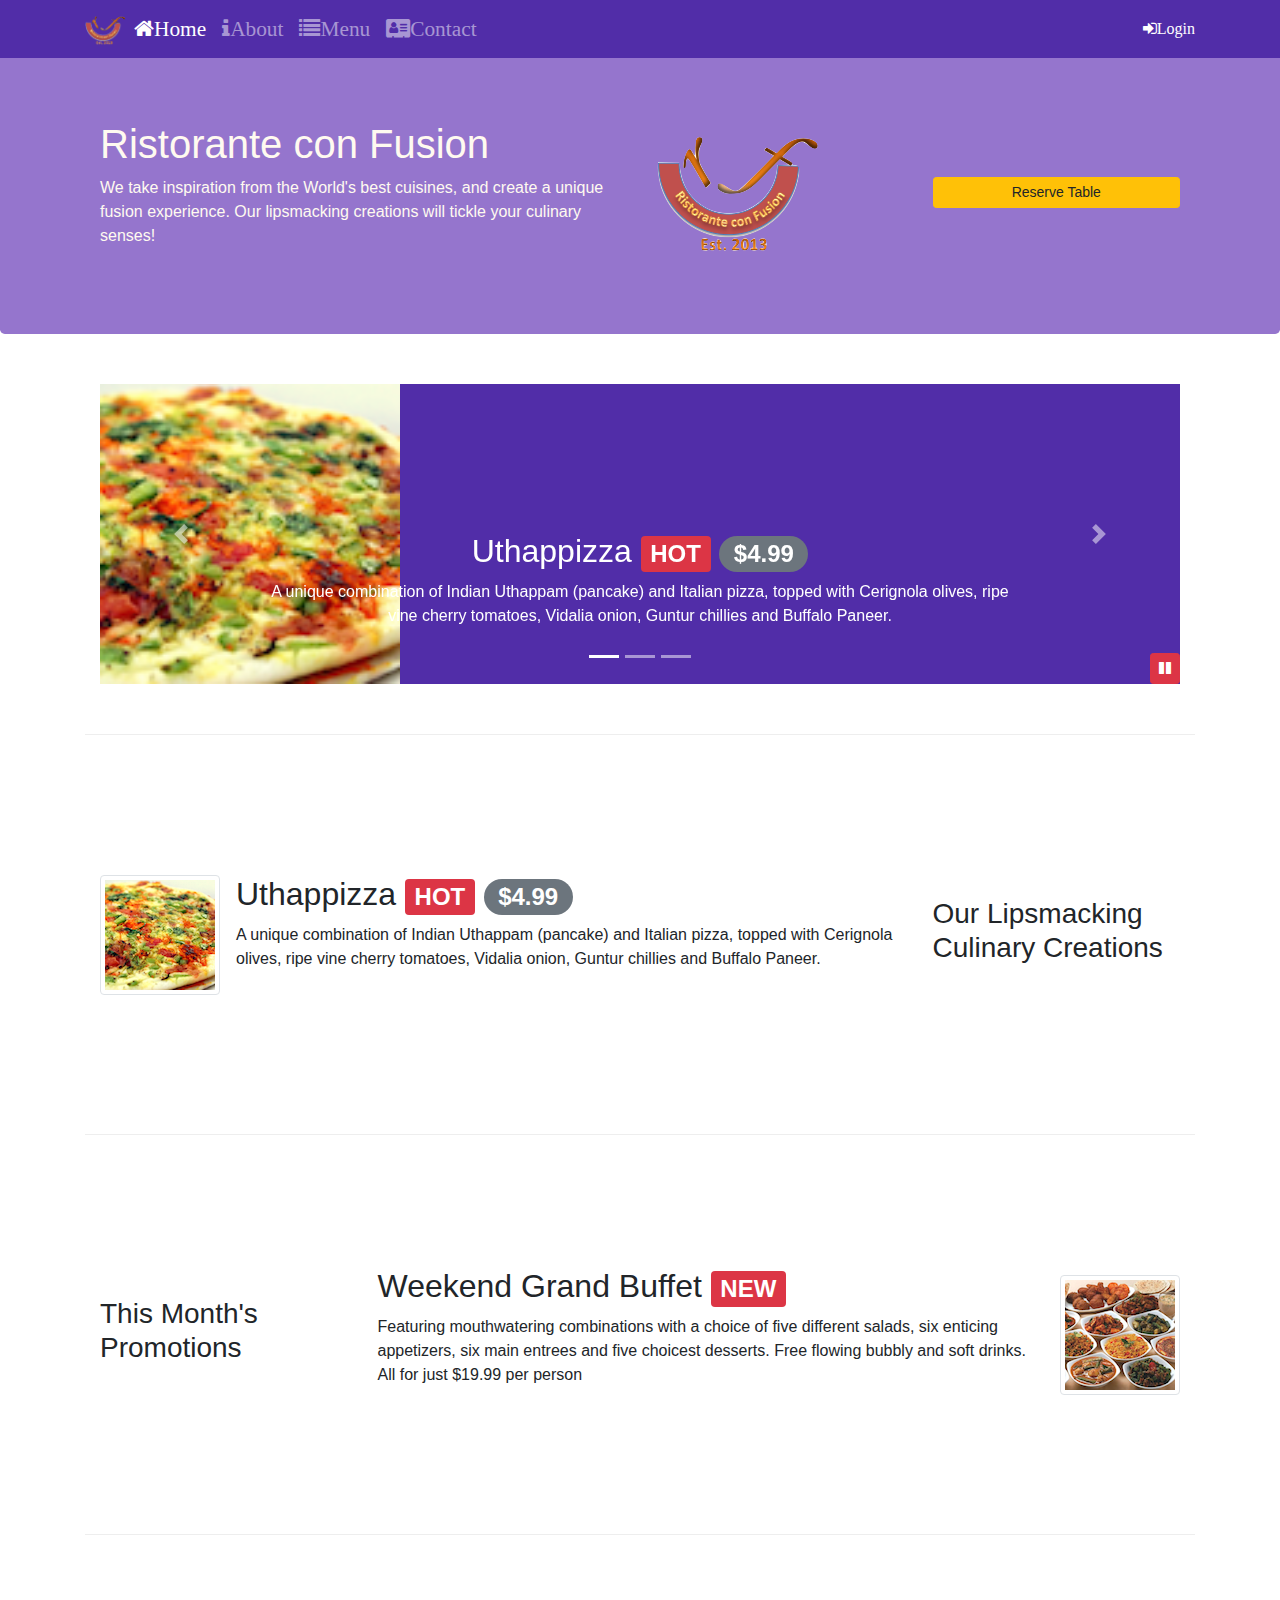
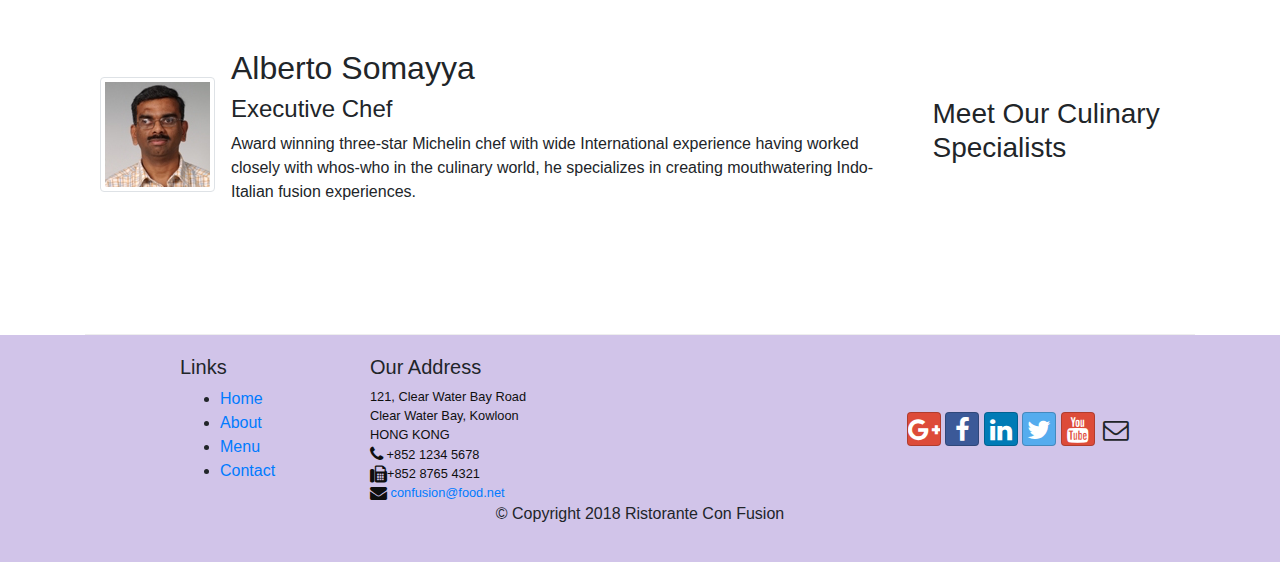
<file: index.html>
<!DOCTYPE html><html lang="en"><head><!--      required meta tags     --><meta charset="utf-8"><meta name="viewport" content="width=device-width,initial-scale=1,shrink-to-fit=no"><meta http-equiv="x-ua-compatible" content="ie=edge"><!-- bootstrap css --><link rel="stylesheet" href="css/main.d0a33f7cfc58d3918d26.css"><title>Ristorante Con Fusion</title></head><body><nav class="navbar navbar-dark navbar-expand-sm fixed-top"><div class="container"><button class="navbar-toggler" type="button" data-toggle="collapse" data-target="#Navbar"><span class="navbar-toggler-icon"></span></button> <a class="navbar-brand mr-auto" href="#"><img src="img/logo.png" height="30" width="41"></a><div class="collapse navbar-collapse" id="Navbar"><ul class="navbar-nav mr-auto"><li class="nav-item active"><a class="nav-link" href="index.html"><span class="fa fa-home fa-lg">Home</span></a></li><li class="nav-item"><a class="nav-link" href="aboutus.html"><span class="fa fa-info fa-lg">About</span></a></li><li class="nav-item"><a class="nav-link" href="#"><span class="fa fa-list fa-lg">Menu</span></a></li><li class="nav-item"><a class="nav-link" href="contactus.html"><span class="fa fa-address-card fa-lg">Contact</span></a></li></ul><span class="navbar-text"><a id="login"><span class="fa fa-sign-in">Login</span></a></span></div></div></nav><!-- login modal--><div id="loginModal" class="modal fade" role="dialog"><div class="modal-dialog modal-lg" role="content"><div class="modal-content"><div class="modal-header"><h4 class="modal-title">Login</h4><button type="button" class="close loginClose">&times;</button></div><div class="modal-body"><form><div class="form-row"><div class="form-group col-sm-4"><label class="sr-only" for="exampleInputEmail3">Email address</label> <input type="email" class="form-control form-control-sm mr-1" id="exampleInputEmail3" placeholder="Enter email"></div><div class="form-group col-sm-4"><label class="sr-only" for="exampleInputPassword3">Password</label> <input type="password" class="form-control form-control-sm mr-1" id="exampleInputPassword3" placeholder="Password"></div><div class="col-sm-auto"><div class="form-check"><input class="form-check-input" type="checkbox"> <label class="form-check-label">Remember me</label></div></div></div><div class="form-row"><button type="button" class="btn btn-secondary btn-sm ml-auto loginClose">Cancel</button> <button type="submit" class="btn btn-primary btn-sm ml-1">Sign in</button></div></form></div></div></div></div><!--    reserve modal--><div id="reserveModal" class="modal fade" role="dialog"><div class="modal-dialog modal-lg" role="content"><div class="modal-content"><div class="modal-header"><h4 class="modal-title">Reserve a Table</h4><button type="button" class="close reserveClose">&times;</button></div><div class="modal-body"><form><div class="form-row"><div class="form-group col-12 col-sm-2"><label for="Numofguest">Number of Guests</label></div><div class="form-group col-12 col-sm-8"><div class="form-check form-check-inline"><input class="form-check-input" type="radio" name="Numofguest" id="Numofguest1" value="option1"> <label class="form-check-label" for="Numofguest1">1</label></div><div class="form-check form-check-inline"><input class="form-check-input" type="radio" name="Numofguest" id="Numofguest2" value="option2"> <label class="form-check-label" for="Numofguest2">2</label></div><div class="form-check form-check-inline"><input class="form-check-input" type="radio" name="Numofguest" id="Numofguest3" value="option3"> <label class="form-check-label" for="Numofguest3">3</label></div><div class="form-check form-check-inline"><input class="form-check-input" type="radio" name="Numofguest" id="Numofguest4" value="option4"> <label class="form-check-label" for="Numofguest4">4</label></div><div class="form-check form-check-inline"><input class="form-check-input" type="radio" name="Numofguest" id="Numofguest5" value="option5"> <label class="form-check-label" for="Numofguest5">5</label></div><div class="form-check form-check-inline"><input class="form-check-input" type="radio" name="Numofguest" id="Numofguest6" value="option6"> <label class="form-check-label" for="Numofguest6">6</label></div></div></div><div class="form-row"><div class="form-group col-12 col-sm-2"><label for="options">Section</label></div><div class="form-group col col-sm"><div class="btn-group btn-group-toggle" data-toggle="buttons"><label class="btn btn-sm btn-success active"><input type="radio" name="options" id="option1" autocomplete="off" checked="checked"> Non-Smoking</label> <label class="btn btn-sm btn-danger"><input type="radio" name="options" id="option2" autocomplete="off">Smoking</label></div></div></div><div class="form-row"><div class="form-group col-12 col-sm-2"><label for="datentime">Date and Time</label></div><div class="form-group col-12 col-sm-3"><input type="text" class="form-control" id="date" name="datentime" placeholder="Date"></div><div class="form-group col-12 col-sm-3"><input type="text" class="form-control" id="time" name="datentime" placeholder="Time"></div></div><div class="form-row"><div class="col-12 col-sm-1 offset-sm-2"><button type="button" class="btn btn-secondary btn-sm ml-auto reserveClose">Cancel</button></div><div class="col col-sm mr-3"><button class="btn btn-primary btn-sm" type="submit" value="submit">Reserve</button></div></div></form></div></div></div></div><header class="jumbotron"><div class="container"><div class="row row-header"><div class="col-12 col-sm-6"><h1>Ristorante con Fusion</h1><p>We take inspiration from the World's best cuisines, and create a unique fusion experience. Our lipsmacking creations will tickle your culinary senses!</p></div><div class="col-12 col-sm-3 align-self-center"><img src="img/logo.png" class="img-fluid"></div><div class="col-12 col-sm-3 align-self-center"><button class="btn btn-sm btn-warning btn-block" id="reserveTable" role="button">Reserve Table</button></div></div></div></header><div class="container"><div class="row row-content"><div class="col"><div id="mycarousel" class="carousel slide" data-ride="carousel"><div class="carousel-inner" role="listbox"><div class="carousel-item active"><img class="d-block img-fluid" src="img/uthappizza.png" alt="uthappizza"><div class="carousel-caption d-none d-md-block"><h2>Uthappizza <span class="badge badge-danger">HOT</span> <span class="badge badge-pill badge-secondary">$4.99</span></h2><p class="d-none d-sm-block">A unique combination of Indian Uthappam (pancake) and Italian pizza, topped with Cerignola olives, ripe vine cherry tomatoes, Vidalia onion, Guntur chillies and Buffalo Paneer.</p></div></div><div class="carousel-item"><img class="d-block img-fluid" src="img/buffet.png" alt="buffet"><div class="carousel-caption d-none d-md-block"><h2>Weekend Grand Buffet <span class="badge badge-danger">NEW</span></h2><p class="d-none d-sm-block">Featuring mouthwatering combinations with a choice of five different salads, six enticing appetizers, six main entrees and five choicest desserts. Free flowing bubbly and soft drinks. All for just $19.99 per person</p></div></div><div class="carousel-item"><img class="d-block img-fluid" src="img/alberto.png" alt="alberto"><div class="carousel-caption d-none d-md-block"><h2>Alberto Somayya</h2><h4>Executive Chef</h4><p class="d-none d-sm-block">Award winning three-star Michelin chef with wide International experience having worked closely with whos-who in the culinary world, he specializes in creating mouthwatering Indo-Italian fusion experiences.</p></div></div><ol class="carousel-indicators"><li data-target="#mycarousel" class="active"></li><li data-target="#mycarousel"></li><li data-target="#mycarousel"></li></ol><a class="carousel-control-prev" href="#mycarousel" role="button" data-slide="prev"><span class="carousel-control-prev-icon"></span> </a><a class="carousel-control-next" href="#mycarousel" role="button" data-slide="next"><span class="carousel-control-next-icon"></span> </a><button class="btn btn-danger btn-sm" id="carouselButton"><span id="carousel-button-icon" class="fa fa-pause"></span></button></div></div></div></div><div class="row row-content align-items-center"><div class="col-12 col-sm-4 order-sm-last col-md-3"><h3>Our Lipsmacking Culinary Creations</h3></div><div class="col col-sm order-sm-first col-md"><div class="media"><img class="d-flex mr-3 img-thumbnail align-self-center" src="img/uthappizza.png" alt="Uthappizza"><div class="media-body"><h2>Uthappizza <span class="badge badge-danger">HOT</span> <span class="badge badge-pill badge-secondary">$4.99</span></h2><p class="d-none d-sm-block">A unique combination of Indian Uthappam (pancake) and Italian pizza, topped with Cerignola olives, ripe vine cherry tomatoes, Vidalia onion, Guntur chillies and Buffalo Paneer.</p></div></div></div></div><div class="row row-content align-items-center"><div class="col-12 col-sm-4 col-md-3"><h3>This Month's Promotions</h3></div><div class="col col-sm col-md"><div class="media"><div class="media-body"><h2>Weekend Grand Buffet <span class="badge badge-danger">NEW</span></h2><p class="d-none d-sm-block">Featuring mouthwatering combinations with a choice of five different salads, six enticing appetizers, six main entrees and five choicest desserts. Free flowing bubbly and soft drinks. All for just $19.99 per person</p></div><img class="d-flex ml-3 img-thumbnail align-self-center" src="img/buffet.png" alt="buffet"></div></div></div><div class="row row-content align-items-center"><div class="col-12 col-sm-4 order-sm-last col-md-3"><h3>Meet Our Culinary Specialists</h3></div><div class="col col-sm order-sm-first col-md"><div class="media"><img class="d-flex mr-3 img-thumbnail align-self-center" src="img/alberto.png" alt="Alberto Somayya"><div class="media-body"><h2 class="mt-0">Alberto Somayya</h2><h4>Executive Chef</h4><p class="d-none d-sm-block">Award winning three-star Michelin chef with wide International experience having worked closely with whos-who in the culinary world, he specializes in creating mouthwatering Indo-Italian fusion experiences.</p></div></div></div></div></div><footer class="footer"><div class="container"><div class="row"><div class="col-4 offset-1 col-sm-2"><h5>Links</h5><ul><li><a href="#">Home</a></li><li><a href="#">About</a></li><li><a href="#">Menu</a></li><li><a href="#">Contact</a></li></ul></div><div class="col-7 col-sm-5"><h5>Our Address</h5><address>121, Clear Water Bay Road<br>Clear Water Bay, Kowloon<br>HONG KONG<br><i class="fa fa-phone fa-lg"></i> +852 1234 5678<br><i class="fa fa-fax fa-lg"></i>+852 8765 4321<br><i class="fa fa-envelope fa-lg"></i> <a href="mailto:confusion@food.net">confusion@food.net</a></address></div><div class="col-12 col-sm-4 align-self-center"><div class="text-center"><a class="btn btn-social-icon btn-google" href="http://google.com/+"><i class="fa fa-google-plus fa-lg"></i></a> <a class="btn btn-social-icon btn-facebook" href="http://www.facebook.com/profile.php?id="><i class="fa fa-facebook fa-lg"></i></a> <a class="btn btn-social-icon btn-linkedin" href="http://www.linkedin.com/in/"><i class="fa fa-linkedin fa-lg"></i></a> <a class="btn btn-social-icon btn-twitter" href="http://twitter.com/"><i class="fa fa-twitter fa-lg"></i></a> <a class="btn btn-social-icon btn-google" href="http://youtube.com/"><i class="fa fa-youtube fa-lg"></i></a> <a class="btn btn-social-icon" href="mailto:"><i class="fa fa-envelope-o fa-lg"></i></a></div></div></div><div class="row justify-content-center"><div class="text-center"><p>© Copyright 2018 Ristorante Con Fusion</p></div></div></div></footer><!-- jquery first ,then popper.js,then bootstrap JS. --><script src="js/main.393b9f16569c750b44e0.js"></script></body></html>
</file>
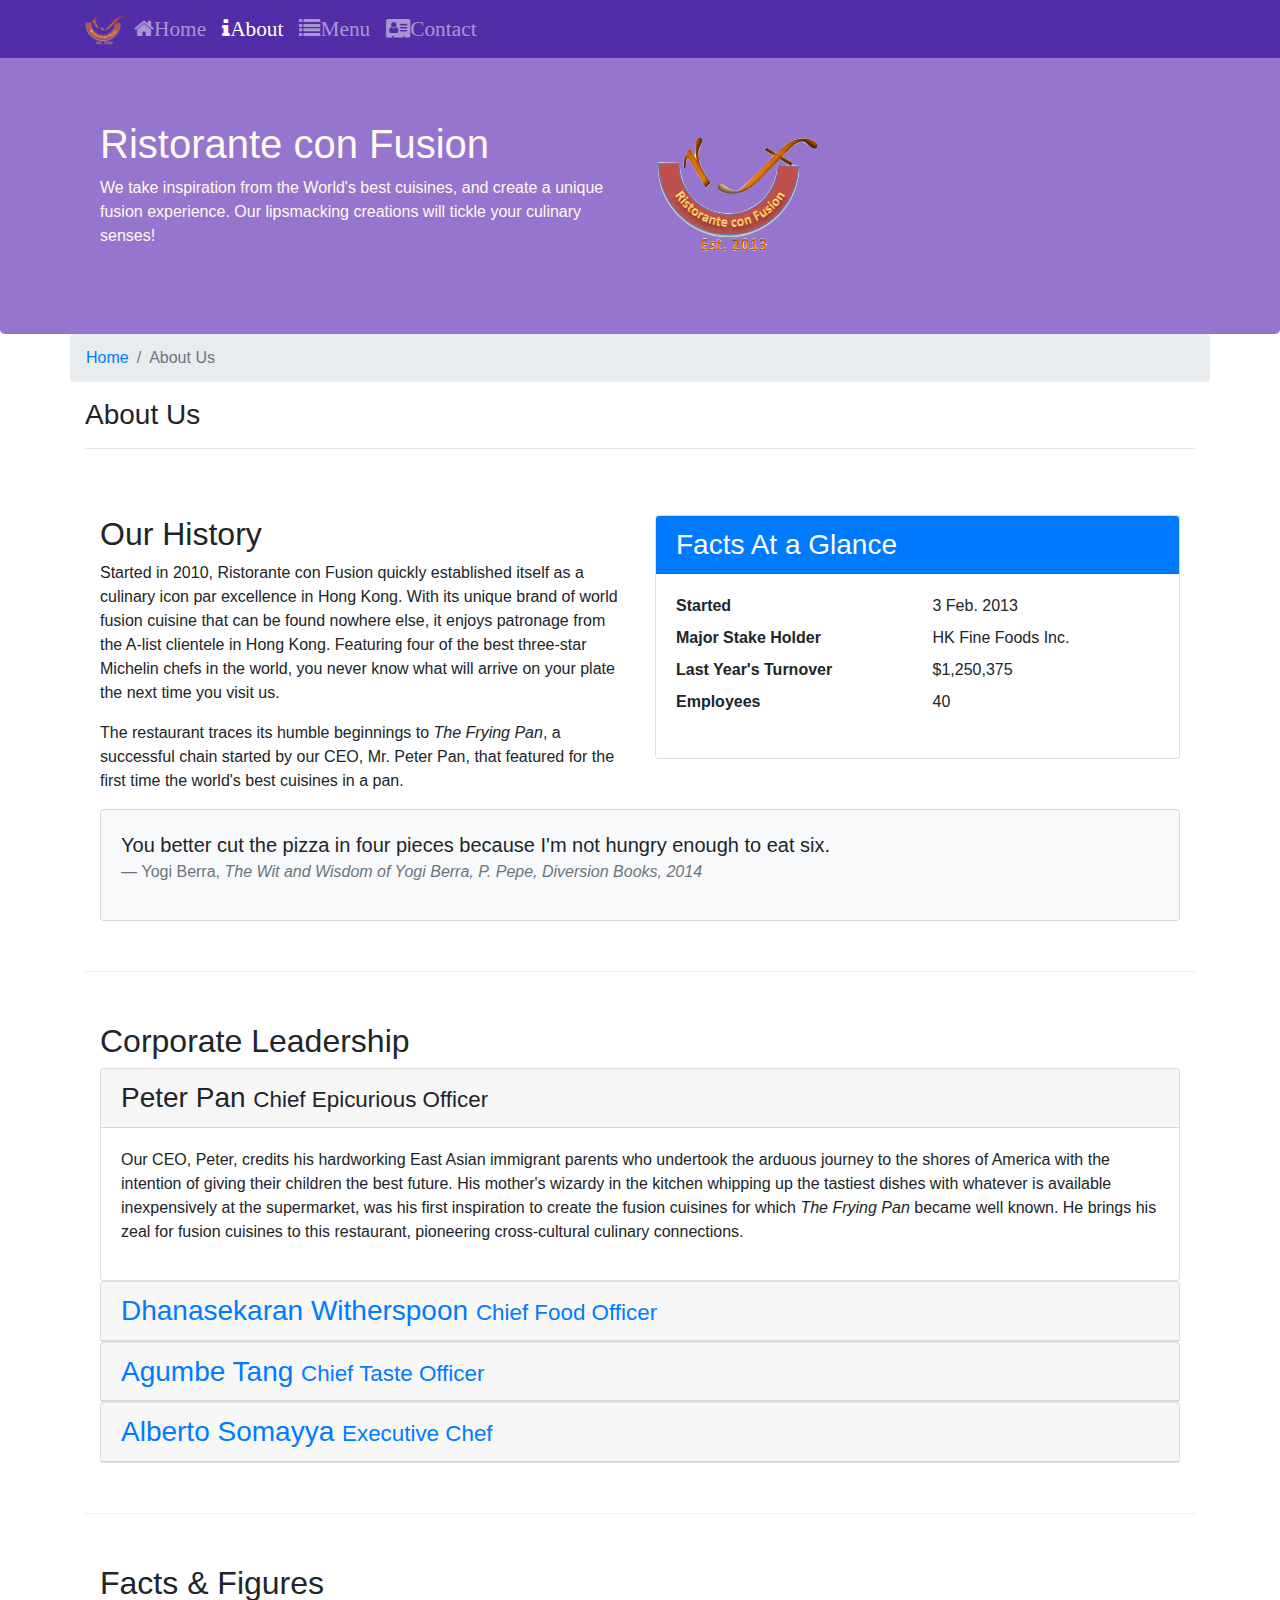
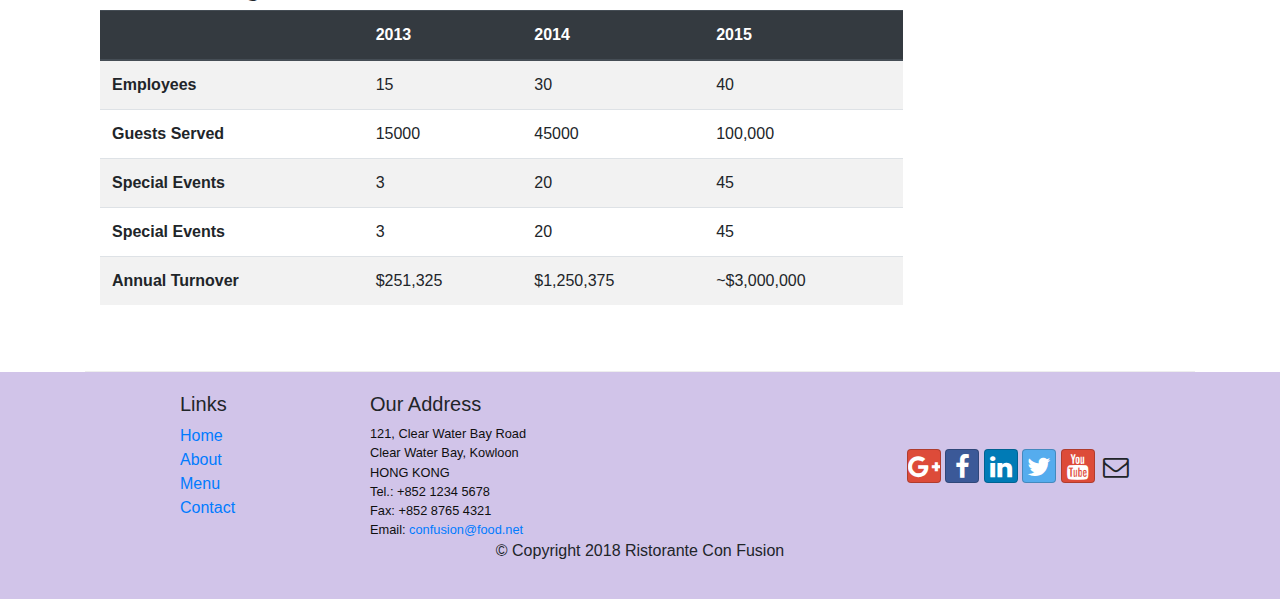
<file: aboutus.html>
<!DOCTYPE html><html lang="en"><head><!--      required meta tags     --><meta charset="utf-8"><meta name="viewport" content="width=device-width,initial-scale=1,shrink-to-fit=no"><meta http-equiv="x-ua-compatible" content="ie=edge"><!-- bootstrap css --><link rel="stylesheet" href="css/main.d0a33f7cfc58d3918d26.css"><title>Ristorante Con Fusion: About Us</title></head><body><nav class="navbar navbar-dark navbar-expand-sm fixed-top"><div class="container"><button class="navbar-toggler" type="button" data-toggle="collapse" data-target="#Navbar"><span class="navbar-toggler-icon"></span></button> <a class="navbar-brand mr-auto" href="index.html"><img src="img/logo.png" height="30" width="41"></a><div class="collapse navbar-collapse" id="Navbar"><ul class="navbar-nav mr-auto"><li class="nav-item"><a class="nav-link" href="index.html"><span class="fa fa-home fa-lg">Home</span></a></li><li class="nav-item active"><a class="nav-link" href="#"><span class="fa fa-info fa-lg">About</span></a></li><li class="nav-item"><a class="nav-link" href="#"><span class="fa fa-list fa-lg">Menu</span></a></li><li class="nav-item"><a class="nav-link" href="contactus.html"><span class="fa fa-address-card fa-lg">Contact</span></a></li></ul></div></div></nav><header class="jumbotron"><div class="container"><div class="row row-header"><div class="col-12 col-sm-6"><h1>Ristorante con Fusion</h1><p>We take inspiration from the World's best cuisines, and create a unique fusion experience. Our lipsmacking creations will tickle your culinary senses!</p></div><div class="col-12 col-sm align-self-center"><img src="img/logo.png" class="img-fluid"></div></div></div></header><div class="container"><div class="row"><ol class="col-12 breadcrumb"><li class="breadcrumb-item"><a href="./index.html">Home</a></li><li class="breadcrumb-item active">About Us</li></ol><div class="col"><h3>About Us</h3><hr></div></div><div class="row row-content"><div class="col-12 col-sm-6 col-md-6"><h2>Our History</h2><p>Started in 2010, Ristorante con Fusion quickly established itself as a culinary icon par excellence in Hong Kong. With its unique brand of world fusion cuisine that can be found nowhere else, it enjoys patronage from the A-list clientele in Hong Kong. Featuring four of the best three-star Michelin chefs in the world, you never know what will arrive on your plate the next time you visit us.</p><p>The restaurant traces its humble beginnings to <em>The Frying Pan</em>, a successful chain started by our CEO, Mr. Peter Pan, that featured for the first time the world's best cuisines in a pan.</p></div><div class="col-12 col-sm-6"><div class="card"><h3 class="card-header bg-primary text-white">Facts At a Glance</h3><div class="card-body"><dl class="row"><dt class="col-6">Started</dt><dd class="col-6">3 Feb. 2013</dd><dt class="col-6">Major Stake Holder</dt><dd class="col-6">HK Fine Foods Inc.</dd><dt class="col-6">Last Year's Turnover</dt><dd class="col-6">$1,250,375</dd><dt class="col-6">Employees</dt><dd class="col-6">40</dd></dl></div></div></div><div class="col-12"><div class="card card-body bg-light"><blockquote class="blockquote"><p class="mb-0">You better cut the pizza in four pieces because I'm not hungry enough to eat six.</p><footer class="blockquote-footer">Yogi Berra, <cite title="Source Title">The Wit and Wisdom of Yogi Berra, P. Pepe, Diversion Books, 2014</cite></footer></blockquote></div></div><div></div></div><div class="row row-content"><div class="col"><h2>Corporate Leadership</h2><div id="accordian"><div class="card"><div class="card-header" role="tab" id="peterhead"><h3 class="mb-0"><a data-toggle="collapse" data-target="#peter">Peter Pan <small>Chief Epicurious Officer</small></a></h3></div><div class="collapse show" id="peter" data-parent="#accordian"><div class="card-body"><p class="d-none d-sm-block">Our CEO, Peter, credits his hardworking East Asian immigrant parents who undertook the arduous journey to the shores of America with the intention of giving their children the best future. His mother's wizardy in the kitchen whipping up the tastiest dishes with whatever is available inexpensively at the supermarket, was his first inspiration to create the fusion cuisines for which <em>The Frying Pan</em> became well known. He brings his zeal for fusion cuisines to this restaurant, pioneering cross-cultural culinary connections.</p></div></div></div><div class="card"><div class="card-header" role="tab" id="dannyhead"><h3 class="mb-0"><a data-toggle="collapse" class="collapsed" data-target="#danny">Dhanasekaran Witherspoon <small>Chief Food Officer</small></a></h3></div><div class="collapse" id="danny" data-parent="#accordian"><div class="card-body"><p class="d-none d-sm-block">Our CFO, Danny, as he is affectionately referred to by his colleagues, comes from a long established family tradition in farming and produce. His experiences growing up on a farm in the Australian outback gave him great appreciation for varieties of food sources. As he puts it in his own words, <em>Everything that runs, wins, and everything that stays, pays!</em></p></div></div></div><div class="card"><div class="card-header" role="tab" id="agumbehead"><h3 class="mb-0"><a class="collapsed" data-toggle="collapse" data-target="#agumbe">Agumbe Tang <small>Chief Taste Officer</small></a></h3></div><div class="collapse" id="agumbe" data-parent="#accordian"><div class="card-body"><p class="d-none d-sm-block">Blessed with the most discerning gustatory sense, Agumbe, our CTO, personally ensures that every dish that we serve meets his exacting tastes. Our chefs dread the tongue lashing that ensues if their dish does not meet his exacting standards. He lives by his motto, <em>You click only if you survive my lick.</em></p></div></div></div><div class="card"><div class="card-header" role="tab" id="albertohead"><h3 class="mb-0"><a class="collapsed" data-toggle="collapse" data-target="#alberto">Alberto Somayya <small>Executive Chef</small></a></h3></div><div class="collapse" id="alberto" data-parent="#accordian"><div class="card-body"><p class="d-none d-sm-block">Award winning three-star Michelin chef with wide International experience having worked closely with whos-who in the culinary world, he specializes in creating mouthwatering Indo-Italian fusion experiences. He says, <em>Put together the cuisines from the two craziest cultures, and you get a winning hit! Amma Mia!</em></p></div></div></div></div></div></div><div class="row row-content"><div class="col-12 col-sm-9"><h2>Facts &amp; Figures</h2><div class="table-responsive"><table class="table table-striped"><thead class="thead-dark"><tr><th>&nbsp;</th><th>2013</th><th>2014</th><th>2015</th></tr></thead><tbody><tr><th>Employees</th><td>15</td><td>30</td><td>40</td></tr><tr><th>Guests Served</th><td>15000</td><td>45000</td><td>100,000</td></tr><tr><th>Special Events</th><td>3</td><td>20</td><td>45</td></tr><tr><th>Special Events</th><td>3</td><td>20</td><td>45</td></tr><tr><th>Annual Turnover</th><td>$251,325</td><td>$1,250,375</td><td>~$3,000,000</td></tr></tbody></table></div></div><div class="col-12 col-sm-3"></div></div></div><footer class="footer"><div class="container"><div class="row"><div class="col-4 offset-1 col-sm-2"><h5>Links</h5><ul class="list-unstyled"><li><a href="#">Home</a></li><li><a href="#">About</a></li><li><a href="#">Menu</a></li><li><a href="#">Contact</a></li></ul></div><div class="col-7 col-sm-5"><h5>Our Address</h5><address>121, Clear Water Bay Road<br>Clear Water Bay, Kowloon<br>HONG KONG<br>Tel.: +852 1234 5678<br>Fax: +852 8765 4321<br>Email: <a href="mailto:confusion@food.net">confusion@food.net</a></address></div><div class="col-12 col-sm-4 align-self-center"><div class="text-center"><a class="btn btn-social-icon btn-google" href="http://google.com/+"><i class="fa fa-google-plus fa-lg"></i></a> <a class="btn btn-social-icon btn-facebook" href="http://www.facebook.com/profile.php?id="><i class="fa fa-facebook fa-lg"></i></a> <a class="btn btn-social-icon btn-linkedin" href="http://www.linkedin.com/in/"><i class="fa fa-linkedin fa-lg"></i></a> <a class="btn btn-social-icon btn-twitter" href="http://twitter.com/"><i class="fa fa-twitter fa-lg"></i></a> <a class="btn btn-social-icon btn-google" href="http://youtube.com/"><i class="fa fa-youtube fa-lg"></i></a> <a class="btn btn-social-icon" href="mailto:"><i class="fa fa-envelope-o fa-lg"></i></a></div></div></div><div class="row justify-content-center"><div class="col-auto"><p>© Copyright 2018 Ristorante Con Fusion</p></div></div></div></footer><!-- jquery first ,then popper.js,then bootstrap JS. --><script src="js/main.393b9f16569c750b44e0.js"></script></body></html>
</file>
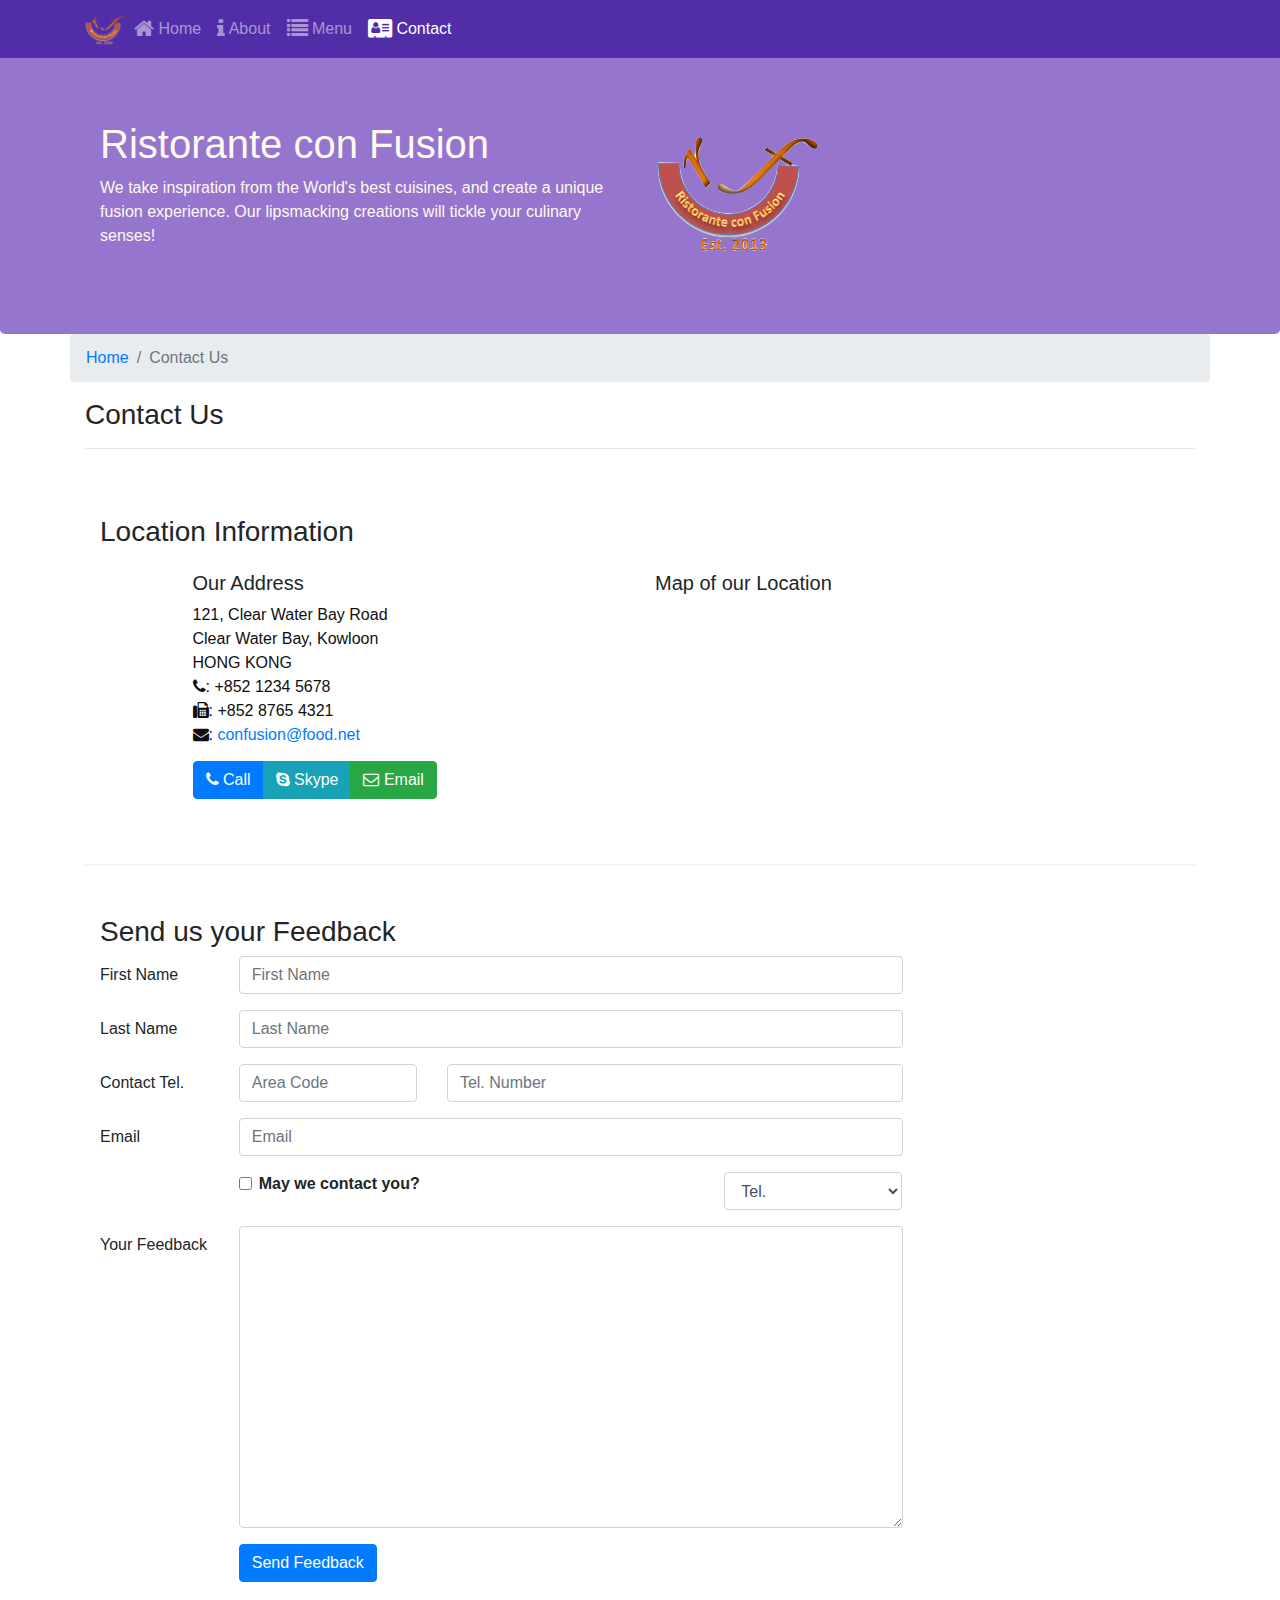
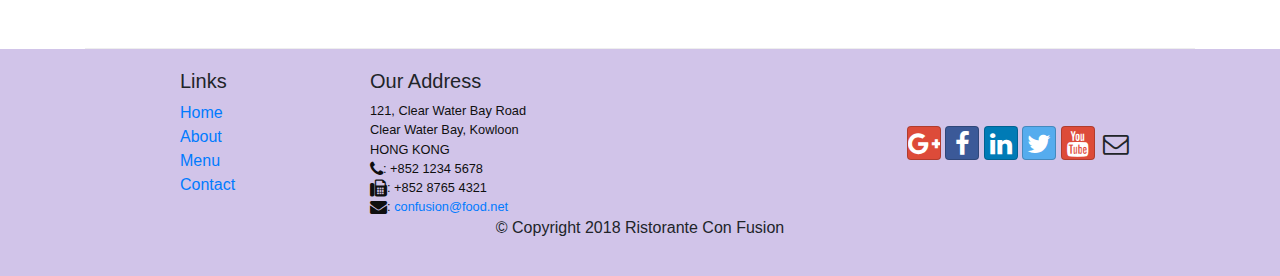
<file: contactus.html>
<!DOCTYPE html><html lang="en"><head><title>Ristorante Con Fusion: About Us</title><!-- Required meta tags always come first --><meta charset="utf-8"><meta name="viewport" content="width=device-width,initial-scale=1,shrink-to-fit=no"><meta http-equiv="x-ua-compatible" content="ie=edge"><!-- Bootstrap CSS --><link rel="stylesheet" href="css/main.d0a33f7cfc58d3918d26.css"></head><body><nav class="navbar navbar-dark navbar-expand-sm fixed-top"><div class="container"><button class="navbar-toggler" type="button" data-toggle="collapse" data-target="#Navbar"><span class="navbar-toggler-icon"></span></button> <a class="navbar-brand mr-auto" href="index.html"><img src="img/logo.png" height="30" width="41"></a><div class="collapse navbar-collapse" id="Navbar"><ul class="navbar-nav mr-auto"><li class="nav-item"><a class="nav-link" href="./index.html"><span class="fa fa-home fa-lg"></span> Home</a></li><li class="nav-item"><a class="nav-link" href="./aboutus.html"><span class="fa fa-info fa-lg"></span> About</a></li><li class="nav-item"><a class="nav-link" href="#"><span class="fa fa-list fa-lg"></span> Menu</a></li><li class="nav-item active"><a class="nav-link" href="#"><span class="fa fa-address-card fa-lg"></span> Contact</a></li></ul></div></div></nav><header class="jumbotron"><div class="container"><div class="row row-header"><div class="col-12 col-sm-6"><h1>Ristorante con Fusion</h1><p>We take inspiration from the World's best cuisines, and create a unique fusion experience. Our lipsmacking creations will tickle your culinary senses!</p></div><div class="col-12 col-sm align-self-center"><img src="img/logo.png" class="img-fluid"></div></div></div></header><div class="container"><div class="row"><ol class="col-12 breadcrumb"><li class="breadcrumb-item"><a href="./index.html">Home</a></li><li class="breadcrumb-item active">Contact Us</li></ol><div class="col-12"><h3>Contact Us</h3><hr></div></div><div class="row row-content"><div class="col-12"><h3>Location Information</h3></div><div class="col-12 col-sm-4 offset-sm-1"><h5>Our Address</h5><address style="font-size: 100%">121, Clear Water Bay Road<br>Clear Water Bay, Kowloon<br>HONG KONG<br><i class="fa fa-phone"></i>: +852 1234 5678<br><i class="fa fa-fax"></i>: +852 8765 4321<br><i class="fa fa-envelope"></i>: <a href="mailto:confusion@food.net">confusion@food.net</a></address></div><div class="col-12 col-sm-6 offset-sm-1"><h5>Map of our Location</h5></div><div class="col-12 col-sm-11 offset-sm-1"><div class="btn-group" role="group"><a role="button" class="btn btn-primary" href="tel:+85212345678"><i class="fa fa-phone"></i> Call</a> <a role="button" class="btn btn-info"><i class="fa fa-skype"></i> Skype</a> <a role="button" class="btn btn-success" href="mailto:confusion@food.net"><i class="fa fa-envelope-o"></i> Email</a></div></div></div><div class="row row-content"><div class="col-12"><h3>Send us your Feedback</h3></div><div class="col-12 col-md-9"><form action=""><div class="form-group row"><label for="firstname" class="col-md-2 col-form-label">First Name</label><div class="col-md-10"><input type="text" class="form-control" id="firstname" name="firstname" placeholder="First Name"></div></div><div class="form-group row"><label for="lastname" class="col-md-2 col-form-label">Last Name</label><div class="col-md-10"><input type="text" class="form-control" id="lastname" name="lastname" placeholder="Last Name"></div></div><div class="form-group row"><label for="telnum" class="col-12 col-md-2 col-form-label">Contact Tel.</label><div class="col-5 col-md-3"><input type="tel" class="form-control" id="areacode" name="areacode" placeholder="Area Code"></div><div class="col-7 col-md-7"><input type="tel" class="form-control" id="telnum" name="telnum" placeholder="Tel. Number"></div></div><div class="form-group row"><label for="emailid" class="col-md-2 col-form-label">Email</label><div class="col-md-10"><input type="email" class="form-control" id="emailid" name="emailid" placeholder="Email"></div></div><div class="form-group row"><div class="col-md-6 offset-md-2"><div class="form-check"><input type="checkbox" class="form-check-input" id="approve" name="approve" value=""> <label for="approve" class="form-check-label"><strong>May we contact you?</strong></label></div></div><div class="col-md-3 offset-md-1"><select class="form-control"><option>Tel.</option><option>Email</option></select></div></div><div class="form-group row"><label for="feedback" class="col-md-2 col-form-label">Your Feedback</label><div class="col-md-10"><textarea class="form-control" id="feedback" name="feedback" rows="12"></textarea></div></div><div class="form-group row"><div class="offset-md-2 col-md-10"><button type="submit" class="btn btn-primary">Send Feedback</button></div></div></form></div><div class="col-12 col-md"></div></div></div><footer class="footer"><div class="container"><div class="row"><div class="col-4 offset-1 col-sm-2"><h5>Links</h5><ul class="list-unstyled"><li><a href="#">Home</a></li><li><a href="#">About</a></li><li><a href="#">Menu</a></li><li><a href="#">Contact</a></li></ul></div><div class="col-7 col-sm-5"><h5>Our Address</h5><address>121, Clear Water Bay Road<br>Clear Water Bay, Kowloon<br>HONG KONG<br><i class="fa fa-phone fa-lg"></i>: +852 1234 5678<br><i class="fa fa-fax fa-lg"></i>: +852 8765 4321<br><i class="fa fa-envelope fa-lg"></i>: <a href="mailto:confusion@food.net">confusion@food.net</a></address></div><div class="col-12 col-sm-4 align-self-center"><div class="text-center"><a class="btn btn-social-icon btn-google" href="http://google.com/+"><i class="fa fa-google-plus"></i></a> <a class="btn btn-social-icon btn-facebook" href="http://www.facebook.com/profile.php?id="><i class="fa fa-facebook"></i></a> <a class="btn btn-social-icon btn-linkedin" href="http://www.linkedin.com/in/"><i class="fa fa-linkedin"></i></a> <a class="btn btn-social-icon btn-twitter" href="http://twitter.com/"><i class="fa fa-twitter"></i></a> <a class="btn btn-social-icon btn-google" href="http://youtube.com/"><i class="fa fa-youtube"></i></a> <a class="btn btn-social-icon" href="mailto:"><i class="fa fa-envelope-o"></i></a></div></div></div><div class="row justify-content-center"><div class="col-auto"><p>© Copyright 2018 Ristorante Con Fusion</p></div></div></div></footer><!-- jQuery first, then Popper.js, then Bootstrap JS. --><script src="js/main.393b9f16569c750b44e0.js"></script></body></html>
</file>
